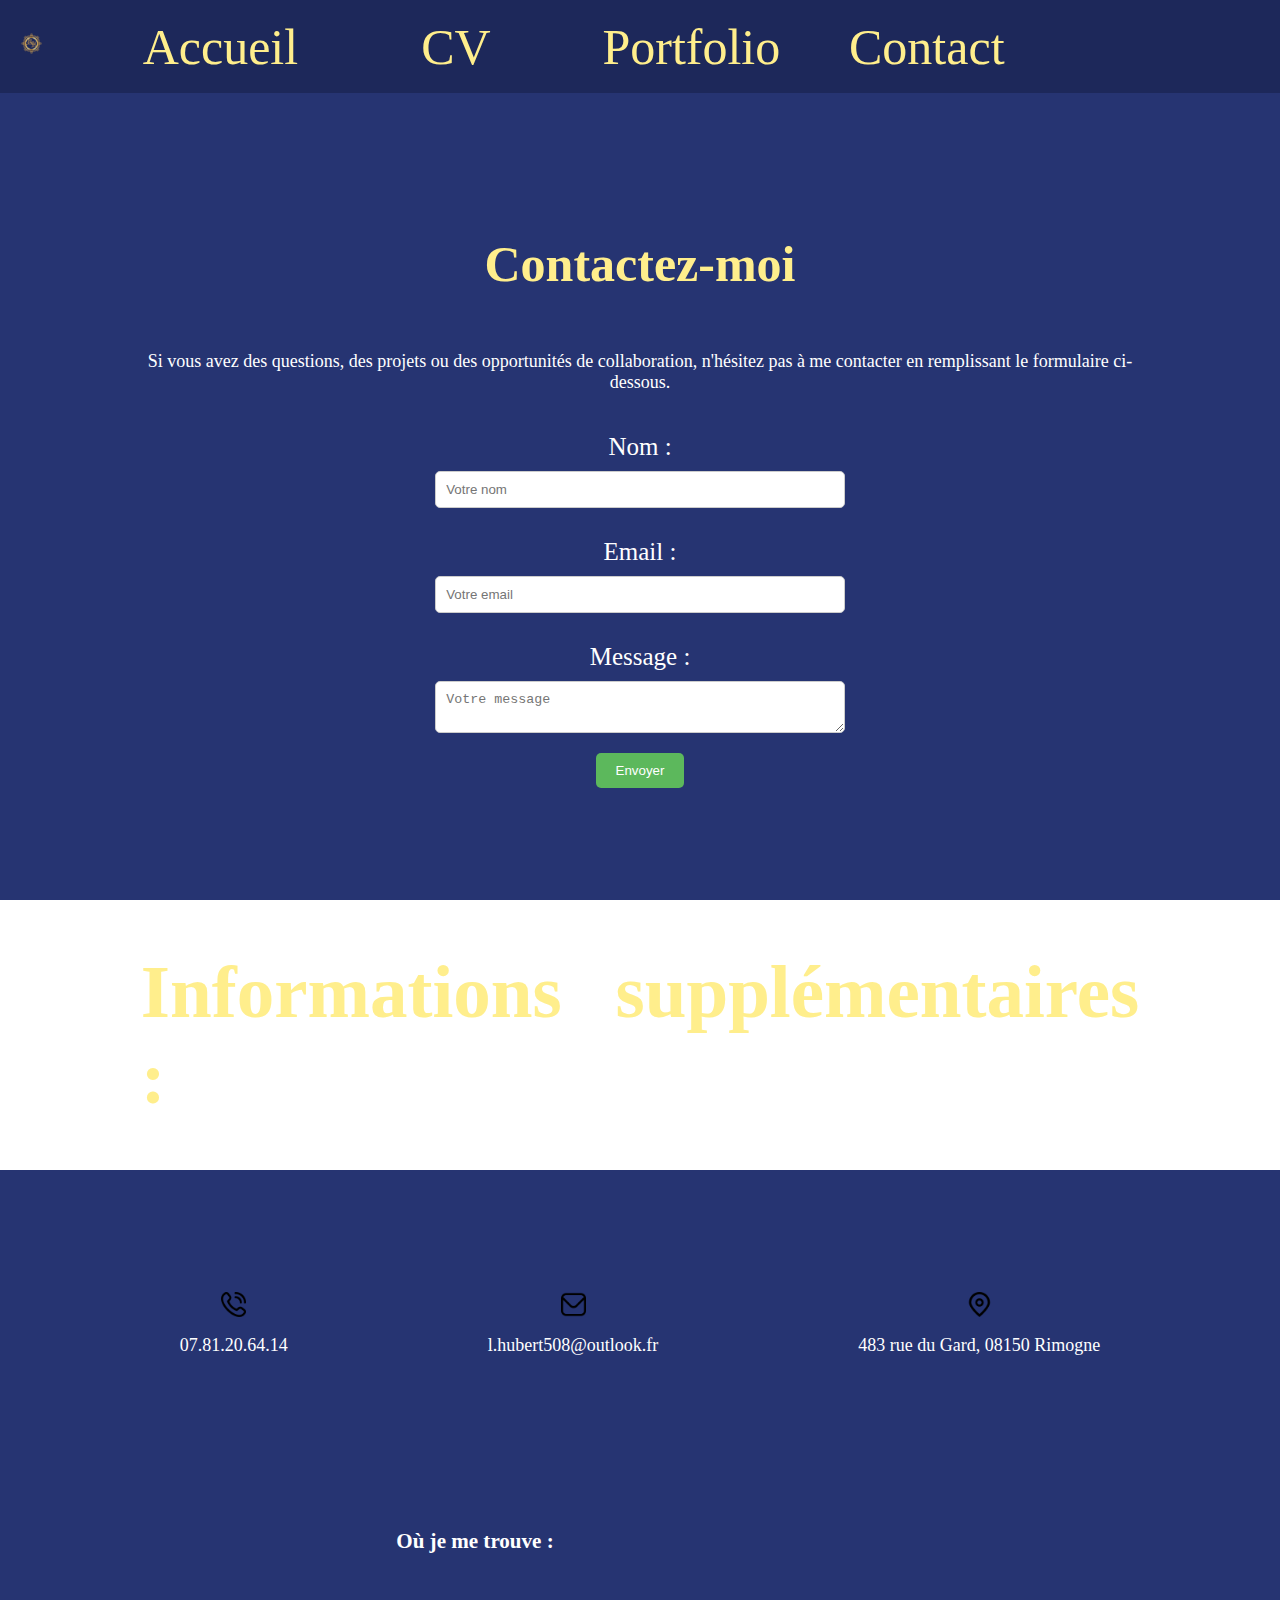
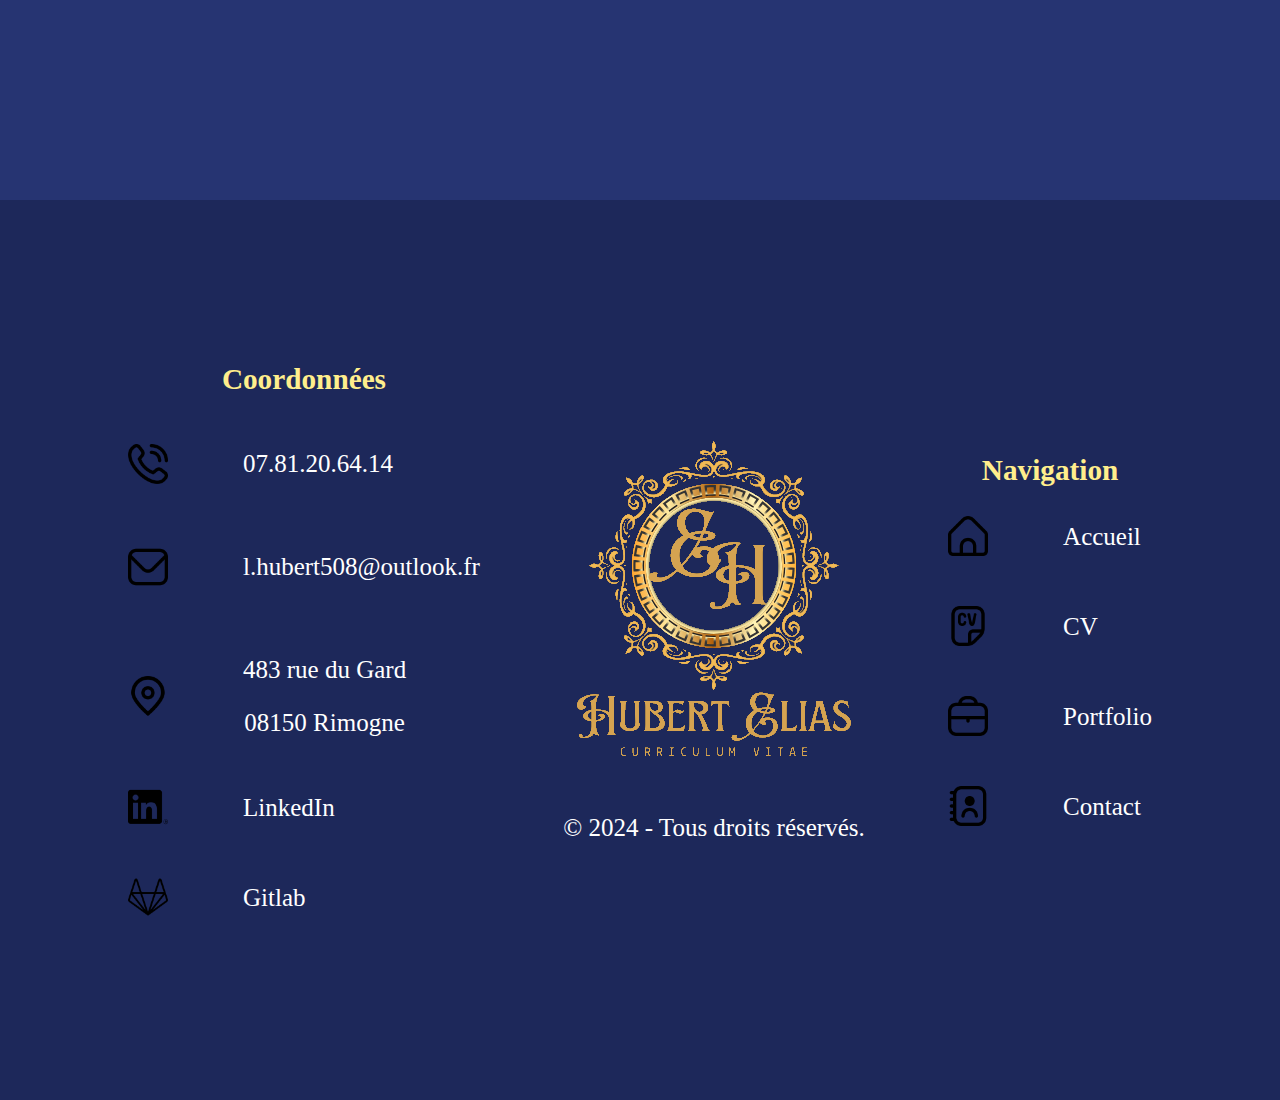
<file: src/pages/contact.html>
<!doctype html>
<html lang="fr">
<head>
  <meta charset="utf-8">
  <meta name="viewport" content="width=device-width, initial-scale=1.0">
  <title>Projet CV</title>
  <link rel="stylesheet" href="../style/style2.css">
</head>

<body>
    <header>
        <nav>
            <ul id="navbar">
                <li id="logo"><img src="../../img/favicon.png" alt="Logo"><h1 class="titre">Curriculum Vitae</h1></li>
                <!-- Un seul ul pour les éléments de menu -->
                <ul class="navitems">
                    <li><a href="../../" class="truc">Accueil</a></li>
                    <li><a href="cv" class="truc">CV</a></li>
                    <li><a href="portfolio" class="truc">Portfolio</a></li>
                    <li><a href="contact" id="contact" class="truc">Contact</a></li>
                </ul>
            </ul>
        </nav>
    </header>


    <main>
        <section id="introduction12">
            <h2>Contactez-moi</h2>
            <p>Si vous avez des questions, des projets ou des opportunités de collaboration, n'hésitez pas à me contacter en remplissant le formulaire ci-dessous.</p>
    
            <form id="formulaire-contact" action="#" method="POST">
                <label for="nom">Nom :</label>
                <input type="text" id="nom" name="nom" required placeholder="Votre nom">
    
                <label for="email">Email :</label>
                <input type="email" id="email" name="email" required placeholder="Votre email">
    
                <label for="message">Message :</label>
                <textarea id="message" name="message" required placeholder="Votre message"></textarea>
    
                <button type="submit">Envoyer</button>
            </form>
            </section>

            <section class="vide">
                <h1 class="separateur">Informations supplémentaires :</h1>
            </section>

        <section id="introduction02">
    
            <div class="infos-contact">
                <div class="info-item">
                    <img src="../../img/phone.png" class="icone-coordonnees" alt="Téléphone">
                    <p>07.81.20.64.14</p>
                </div>
                <div class="info-item">
                    <img src="../../img/mail.png" class="icone-coordonnees" alt="Email">
                    <p>l.hubert508@outlook.fr</p>
                </div>
                <div class="info-item">
                    <img src="../../img/location.png" class="icone-coordonnees" alt="Adresse">
                    <p>483 rue du Gard, 08150 Rimogne</p>
                </div>
            </div>        
    
            <div class="map">
            <h3>Où je me trouve :</h3>
            <div class="carte-container">
                <iframe src="https://www.google.com/maps/embed?pb=!1m18!1m12!1m3!1d19895.252383074146!2d4.6143038!3d49.6738003!2m3!1f0!2f0!3f0!3m2!1i1024!2i768!4f13.1!3m3!1m2!1s0x47e076cf57e1c2cf%3A0xe0d8e8499110ca8f!2s08150%20Rimogne!5e0!3m2!1sfr!2sfr!4v1670864842174!5m2!1sfr!2sfr" width="100%" height="300" style="border:0;" allowfullscreen="" loading="lazy"></iframe>
            </div>
            </div>
        </section>
    </main>
    

    <footer>
        <div>
            <h3>Coordonnées</h3>
            <div class="coor">
                <img src="../../img/phone.png" class="coordo">
                <p>07.81.20.64.14</p>
            </div>
            <div class="coor">
                <img src="../../img/mail.png" class="coordo">
                <p>l.hubert508@outlook.fr</p>
            </div>
            <div class="coor">
                <img src="../../img/location.png" class="coordo">
                <div>
                    <p>483 rue du Gard</p>
                    <p>08150 Rimogne</p>
                </div>
            </div>
            <div class="coor2">
                <img src="../../img/linkedin.png" class="coordo">
                <div>
                    <a href="">LinkedIn</a>
                </div>
            </div>
            <div class="coor2">
                <img src="../../img/gitlab.png" class="coordo">
                <div>
                    <a href="">Gitlab</a>
                </div>
            </div>
        </div>
        <div>
            <img src="../../img/logo.png">
            <p id="droits">&copy; 2024 - Tous droits réservés.</p> <!-- Affiché sur grand écran -->
        </div>
        <div>
            <h3>Navigation</h3>
            <div class="coor2">
                <img src="../../img/home.png" class="coordo">
                <div>
                    <a href="../../">Accueil</a>
                </div>
            </div>
            <div class="coor2">
                <img src="../../img/cv.png" class="coordo">
                <div>
                    <a href="cv">CV</a>
                </div>
            </div>
            <div class="coor2">
                <img src="../../img/portfolio.png" class="coordo">
                <div>
                    <a href="portfolio">Portfolio</a>
                </div>
            </div>
            <div class="coor2">
                <img src="../../img/contact.png" class="coordo">
                <div>
                    <a href="contact">Contact</a>
                </div>
            </div>
        </div>
        <p id="droit">&copy; 2024 - Tous droits réservés.</p> <!-- Affiché sur petit écran -->
    </footer>

    <script src="../script/script2.js"></script>

</body>
</html>
</file>
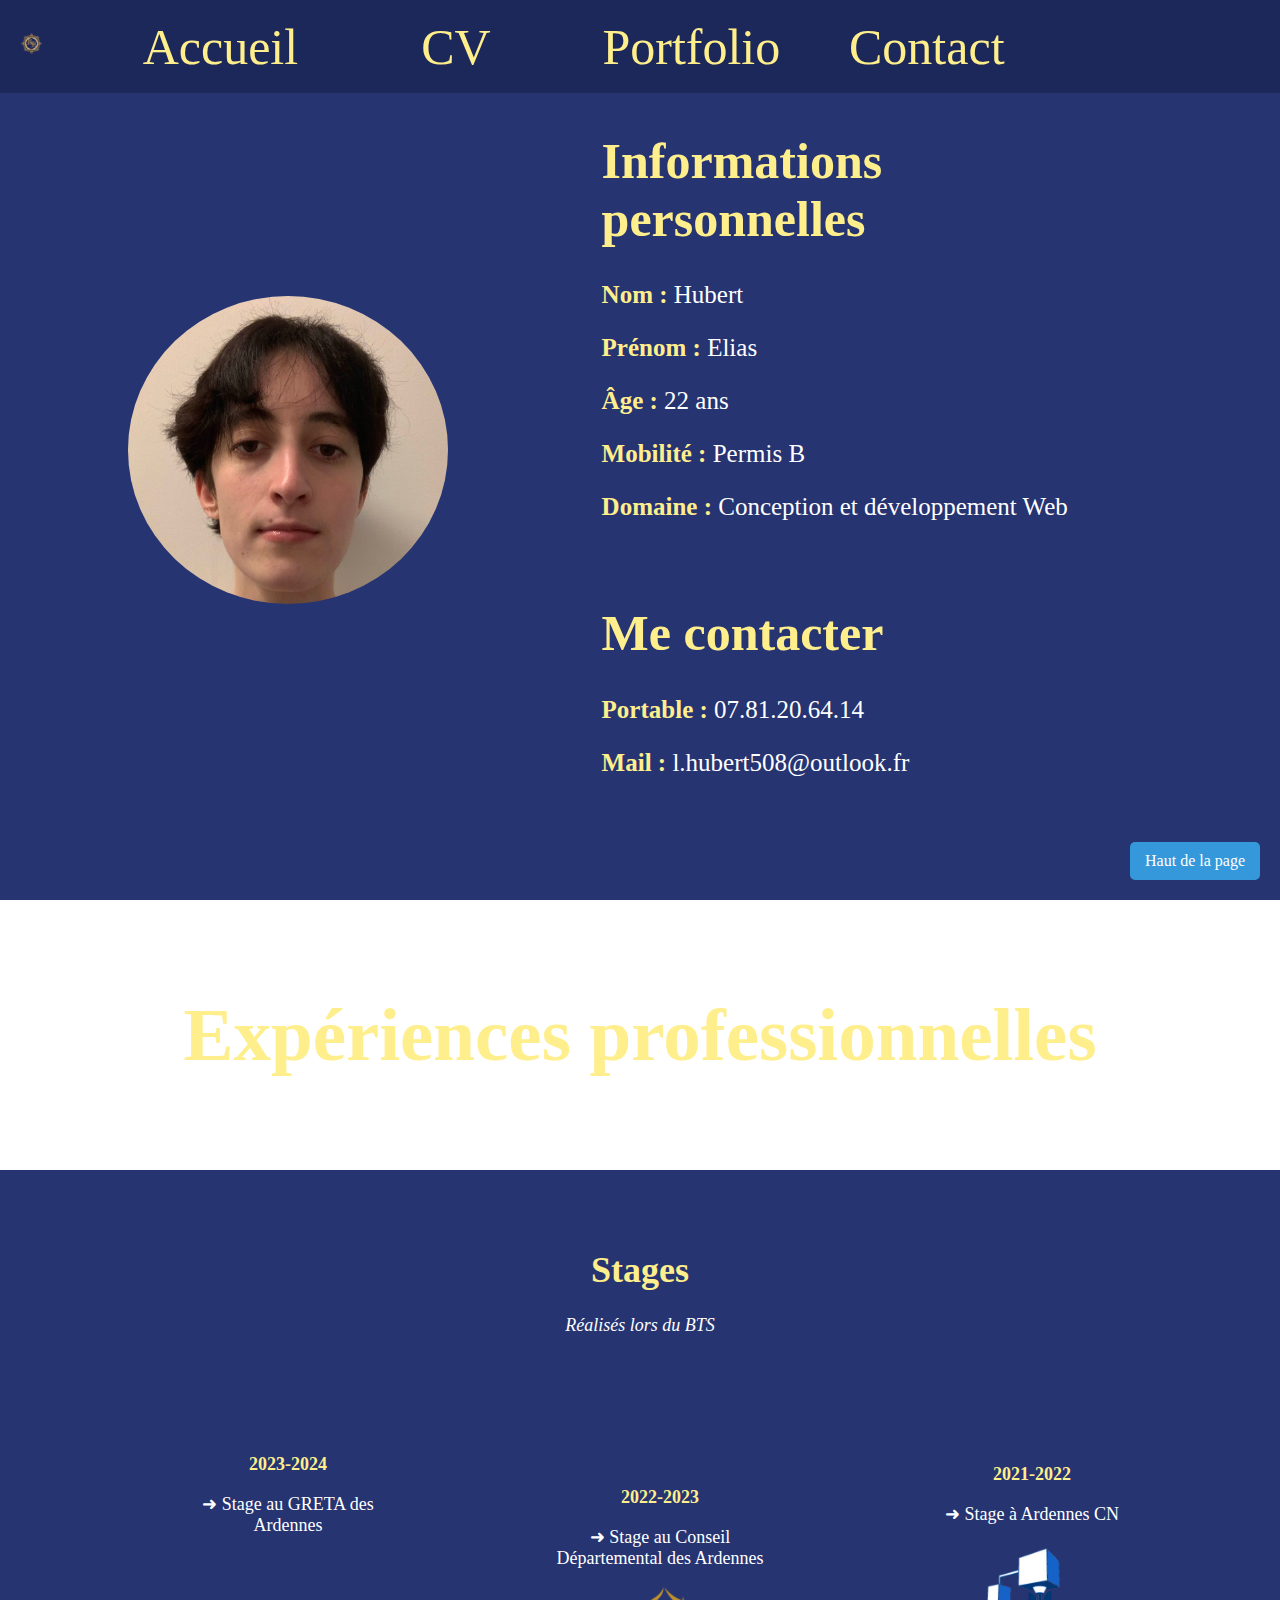
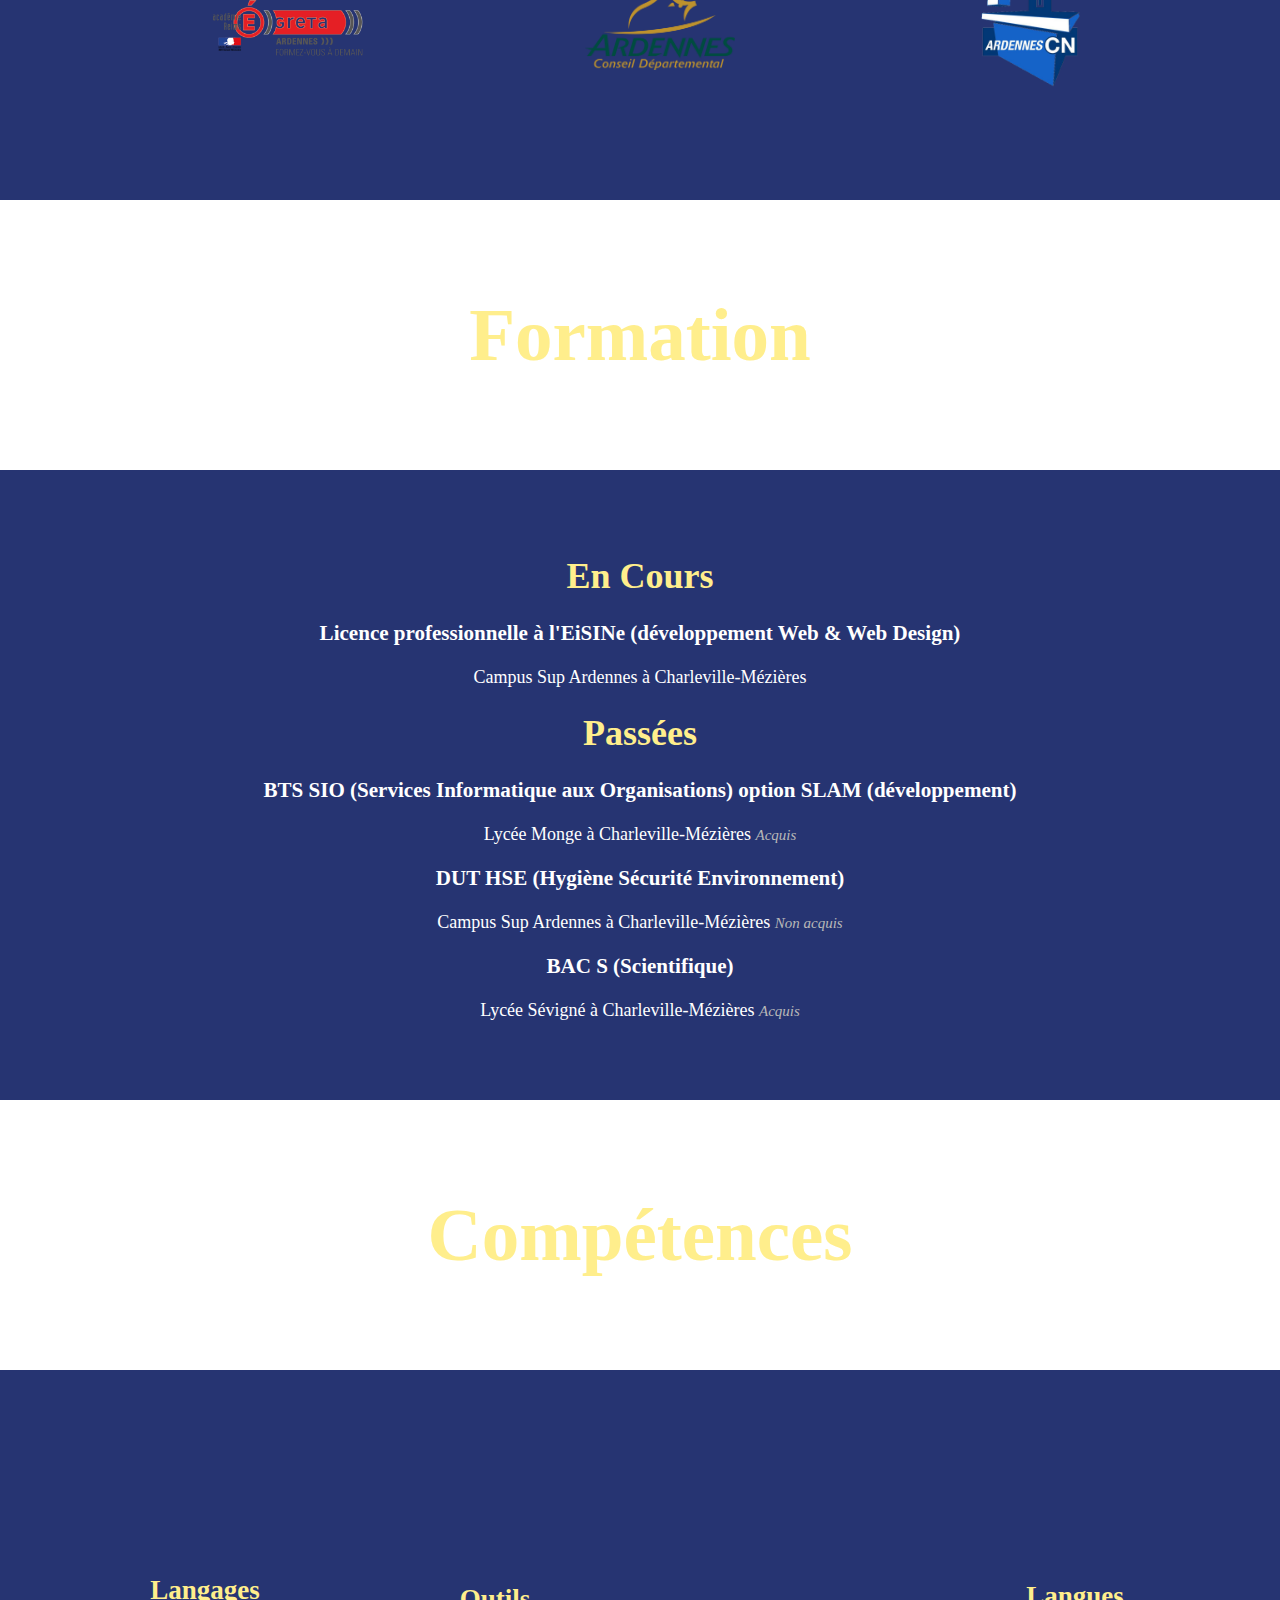
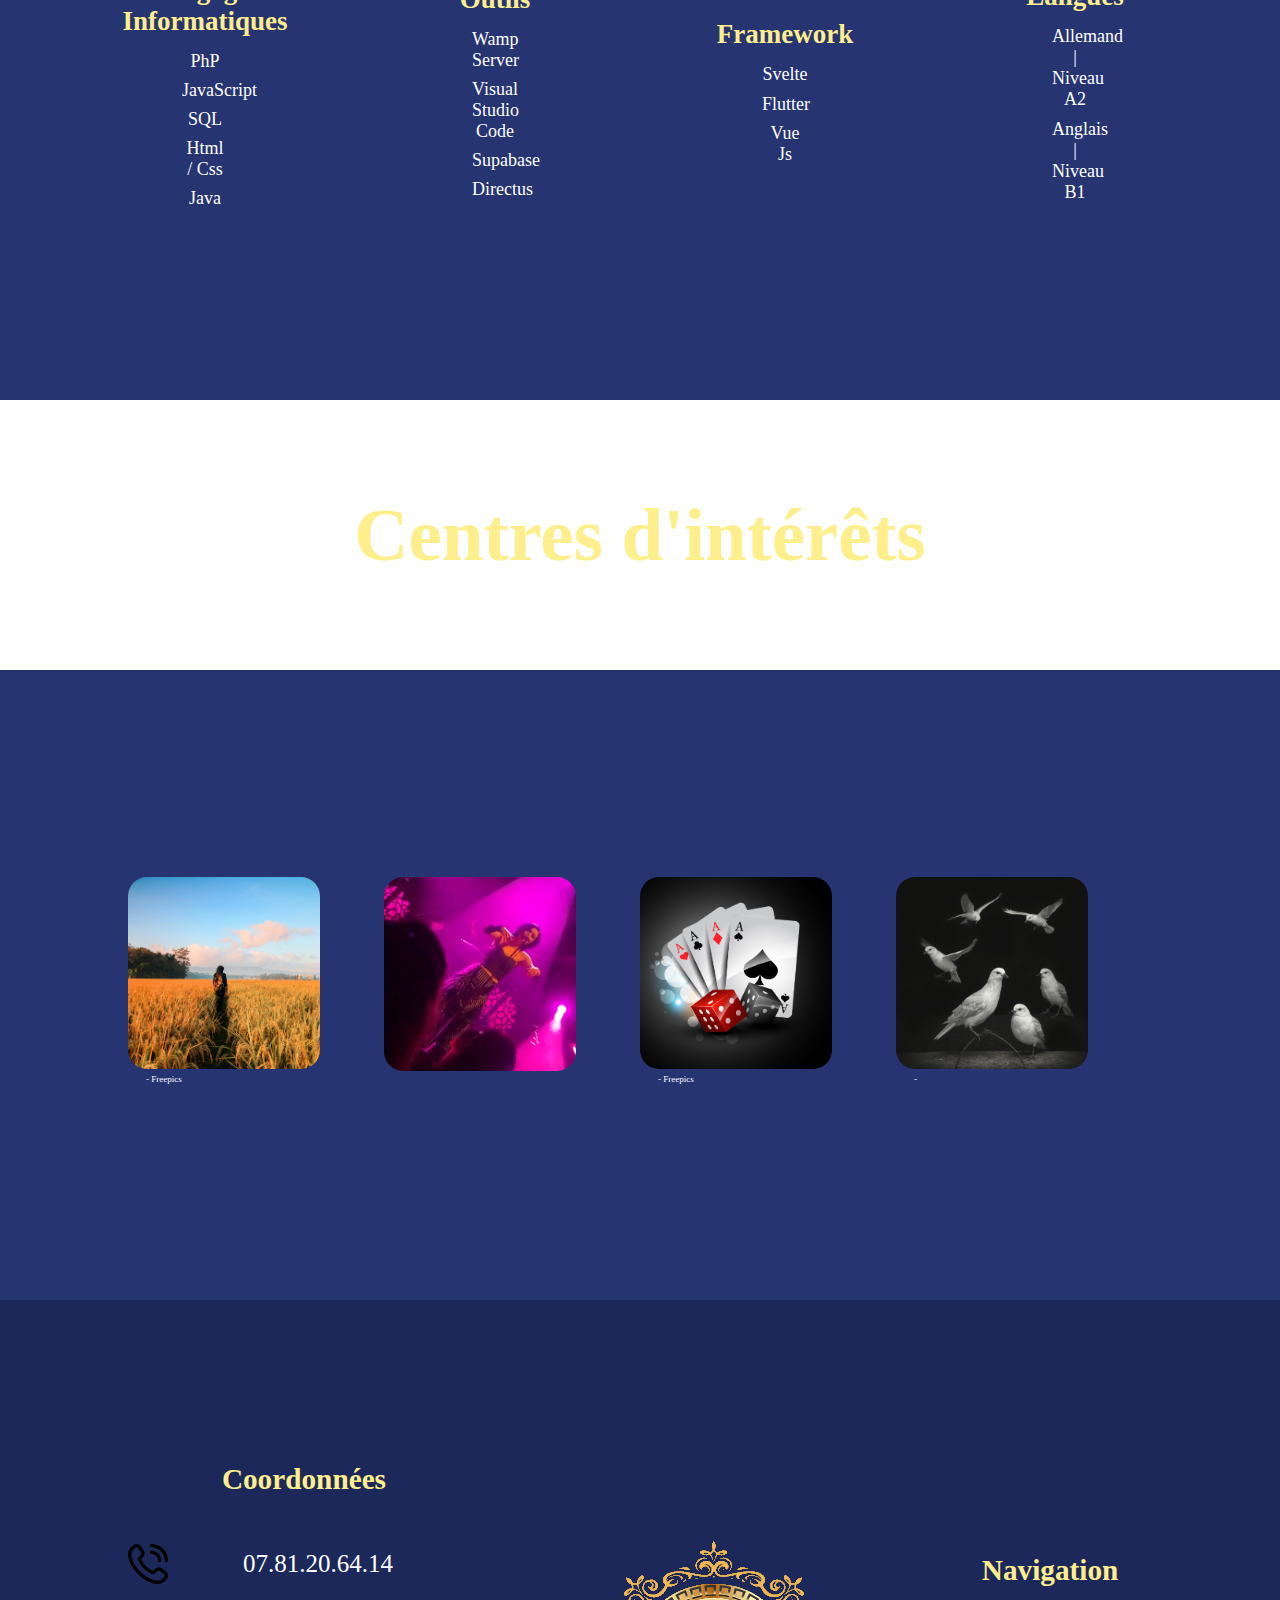
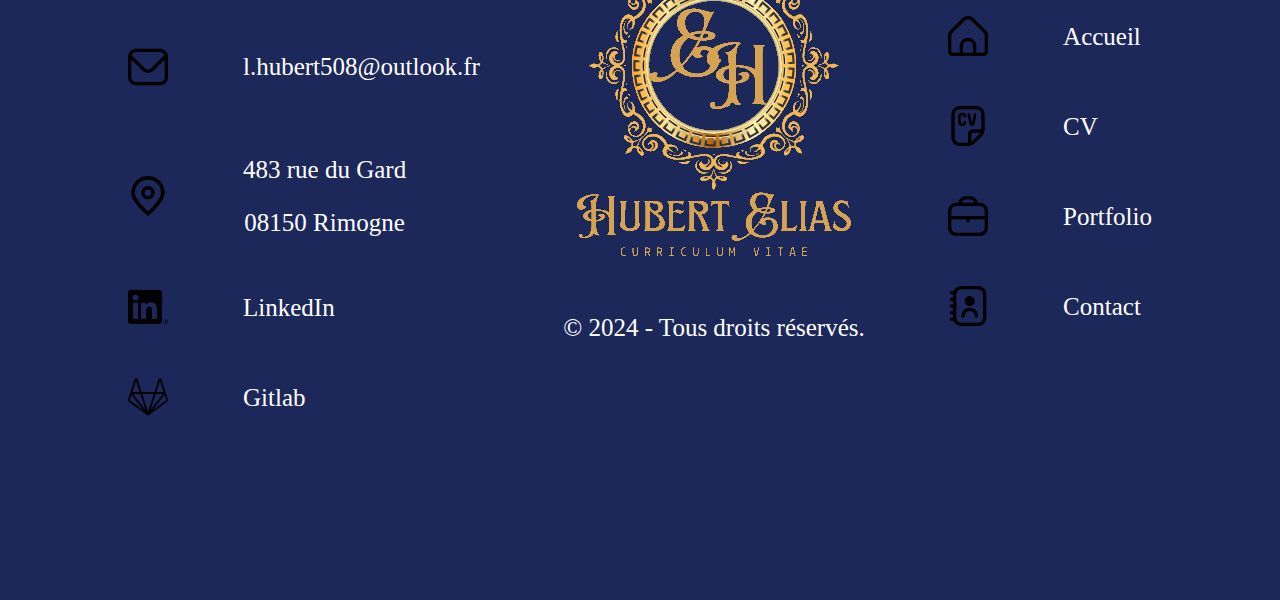
<file: src/pages/cv.html>
<!doctype html>
<html lang="fr">
<head>
  <meta charset="utf-8">
  <meta name="viewport" content="width=device-width, initial-scale=1.0">
  <title>Projet CV</title>
  <link rel="stylesheet" href="../style/style2.css">
</head>

<body>
    <header>
        <nav>
            <ul id="navbar">
                <li id="logo"><img src="../../img/favicon.png" alt="Logo"><h1 class="titre">Curriculum Vitae</h1></li>
                <!-- Un seul ul pour les éléments de menu -->
                <ul class="navitems">
                    <li><a href="../../" class="truc">Accueil</a></li>
                    <li><a href="cv" class="truc">CV</a></li>
                    <li><a href="portfolio" class="truc">Portfolio</a></li>
                    <li><a href="contact" id="contact" class="truc">Contact</a></li>
                </ul>
            </ul>
        </nav>
    </header>
 

    <main>
        <section id="introduction1">
            <img src="../../img/profile.jpg" id="moi">
            <div class="text">
                <h1>Informations personnelles</h1>
                <div>
                    <p><strong>Nom :</strong> Hubert</p>
                </div>
                <div>
                    <p><strong>Prénom :</strong> Elias</p>
                </div>
                <div>
                    <p><strong>Âge :</strong> 22 ans</p>
                </div>
                <div>
                    <p><strong>Mobilité :</strong> Permis B</p>
                </div>
                <div>
                    <p><strong>Domaine :</strong> Conception et développement Web</p>
                </div>
                <div class="text2">
                    <h1>Me contacter</h1>
                    <div>
                        <p><strong>Portable :</strong> 07.81.20.64.14</p>
                    </div>
                    <div>
                        <p><strong>Mail :</strong> l.hubert508@outlook.fr</p>
                    </div>
                </div>
            </div>
        </section>


        <section class="vide">
            <h1 class="separateur">Expériences professionnelles</h1>
        </section>
           

        <section id="introduction">
            <div class="">
                <h1>Stages</h1>
                <p><i>Réalisés lors du BTS</i></p><br><br><br>
                <ul class="liste">
                    <li class="listing">
                        <div class="stages">
                            <strong>2023-2024</strong>
                            <p> ➜ Stage au GRETA des Ardennes</p> 
                            <img class="gdacn" src="../../img/greta.png">
                        </div>
                    </li>
                    <li class="listing">
                        <div class="stages">
                            <strong>2022-2023</strong>
                            <p> ➜ Stage au Conseil Départemental des Ardennes</p> 
                            <img class="gdacn" src="../../img/DA.png">
                        </div>
                    </li>
                    <li class="listing">
                        <div class="stages">
                            <strong>2021-2022</strong>
                            <p> ➜ Stage à Ardennes CN</p> 
                            <img class="gdacn" src="../../img/cn.png">
                        </div>
                    </li>                
                </ul>
            </div>
        </section>

        <section class="vide">
            <h1 class="separateur">Formation</h1>
        </section>

        <section id="introduction">
            <div>
                <h1>En Cours</h1>
                <h3>Licence professionnelle à l'EiSINe (développement Web & Web Design)</h3>
                <p>Campus Sup Ardennes à Charleville-Mézières</p>

                <h1>Passées</h1>
                <h3>BTS SIO (Services Informatique aux Organisations) option SLAM (développement)</h3>
                <p>Lycée Monge à Charleville-Mézières <i class="speci">Acquis</i></p>

                <h3>DUT HSE (Hygiène Sécurité Environnement)</h3>
                <p>Campus Sup Ardennes à Charleville-Mézières <i class="speci">Non acquis</i></p>

                <h3>BAC S (Scientifique)</h3>
                <p>Lycée Sévigné à Charleville-Mézières <i class="speci">Acquis</i></p>
            </div>
        </section>

        <section class="vide">
            <h1 class="separateur">Compétences</h1>
        </section>

        <section id="introduction3">

            <ul class="langue">
                <h1>Langages Informatiques</h1>
                <li>PhP</li>
                <li>JavaScript</li>
                <li>SQL</li>
                <li>Html / Css</li>
                <li>Java</li>
            </ul>

            <ul class="langue">
                <h1>Outils</h1>
                <li>Wamp Server</li>
                <li>Visual Studio Code</li>
                <li>Supabase</li>
                <li>Directus</li>
            </ul>

            <ul class="langue">
                <h1>Framework</h1>
                <li>Svelte</li>
                <li>Flutter</li>
                <li>Vue Js</li>
            </ul>

            <ul class="langue">
                <h1>Langues</h1>
                <li>Allemand | Niveau A2</li>
                <li>Anglais | Niveau B1</li>
            </ul>
        </section>

        <section class="vide">
            <h1 class="separateur">Centres d'intérêts</h1>
        </section>

        <section id="introduction">
            <div id="photospassion">
                <div class="ouyou">
                    <img src="../../img/marche.jpg" class="pass">
                    <p class="credits">- Freepics</p>
                </div>
                <div class="ouyou">
                    <img src="../../img/musique.png" class="pass">
                    <p class="credits"></p>
                </div>
                <div class="ouyou">
                    <img src="../../img/poker.jpg" class="pass">
                    <p class="credits">- Freepics</p>
                </div>
                <div class="ouyou">
                    <img src="../../img/piafs.jpg" class="pass">
                    <p class="credits">- </p>
                </div>
            </div>
        </section>

        <a href="#top" class="scroll-to-top">Haut de la page</a>
    </main>

    <footer>
        <div>
            <h3>Coordonnées</h3>
            <div class="coor">
                <img src="../../img/phone.png" class="coordo">
                <p>07.81.20.64.14</p>
            </div>
            <div class="coor">
                <img src="../../img/mail.png" class="coordo">
                <p>l.hubert508@outlook.fr</p>
            </div>
            <div class="coor">
                <img src="../../img/location.png" class="coordo">
                <div>
                    <p>483 rue du Gard</p>
                    <p>08150 Rimogne</p>
                </div>
            </div>
            <div class="coor2">
                <img src="../../img/linkedin.png" class="coordo">
                <div>
                    <a href="">LinkedIn</a>
                </div>
            </div>
            <div class="coor2">
                <img src="../../img/gitlab.png" class="coordo">
                <div>
                    <a href="">Gitlab</a>
                </div>
            </div>
        </div>
        <div>
            <img src="../../img/logo.png">
            <p id="droits">&copy; 2024 - Tous droits réservés.</p> <!-- Affiché sur grand écran -->
        </div>
        <div>
            <h3>Navigation</h3>
            <div class="coor2">
                <img src="../../img/home.png" class="coordo">
                <div>
                    <a href="../../">Accueil</a>
                </div>
            </div>
            <div class="coor2">
                <img src="../../img/cv.png" class="coordo">
                <div>
                    <a href="cv">CV</a>
                </div>
            </div>
            <div class="coor2">
                <img src="../../img/portfolio.png" class="coordo">
                <div>
                    <a href="portfolio">Portfolio</a>
                </div>
            </div>
            <div class="coor2">
                <img src="../../img/contact.png" class="coordo">
                <div>
                    <a href="contact">Contact</a>
                </div>
            </div>
        </div>
        <p id="droit">&copy; 2024 - Tous droits réservés.</p> <!-- Affiché sur petit écran -->
    </footer>
    
    

    <script src="../script/script2.js"></script>

</body>
</html>
</file>
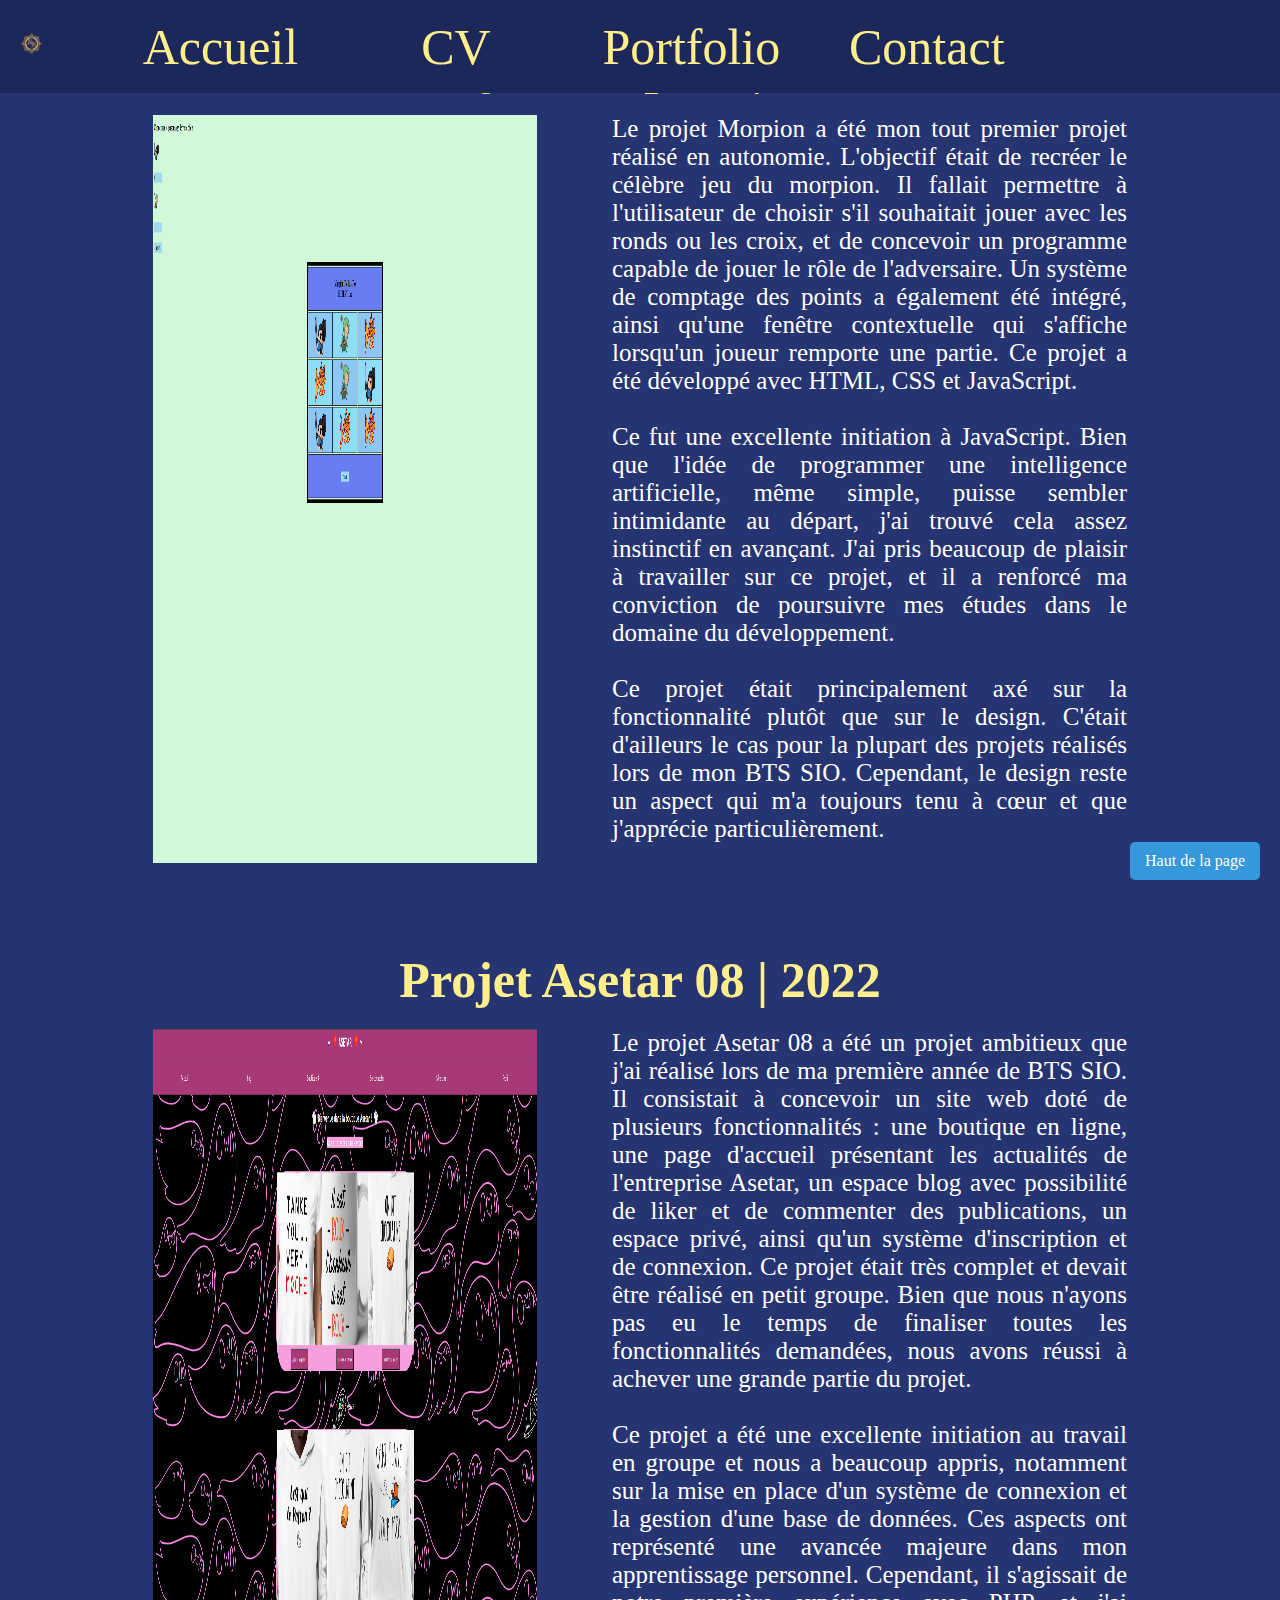
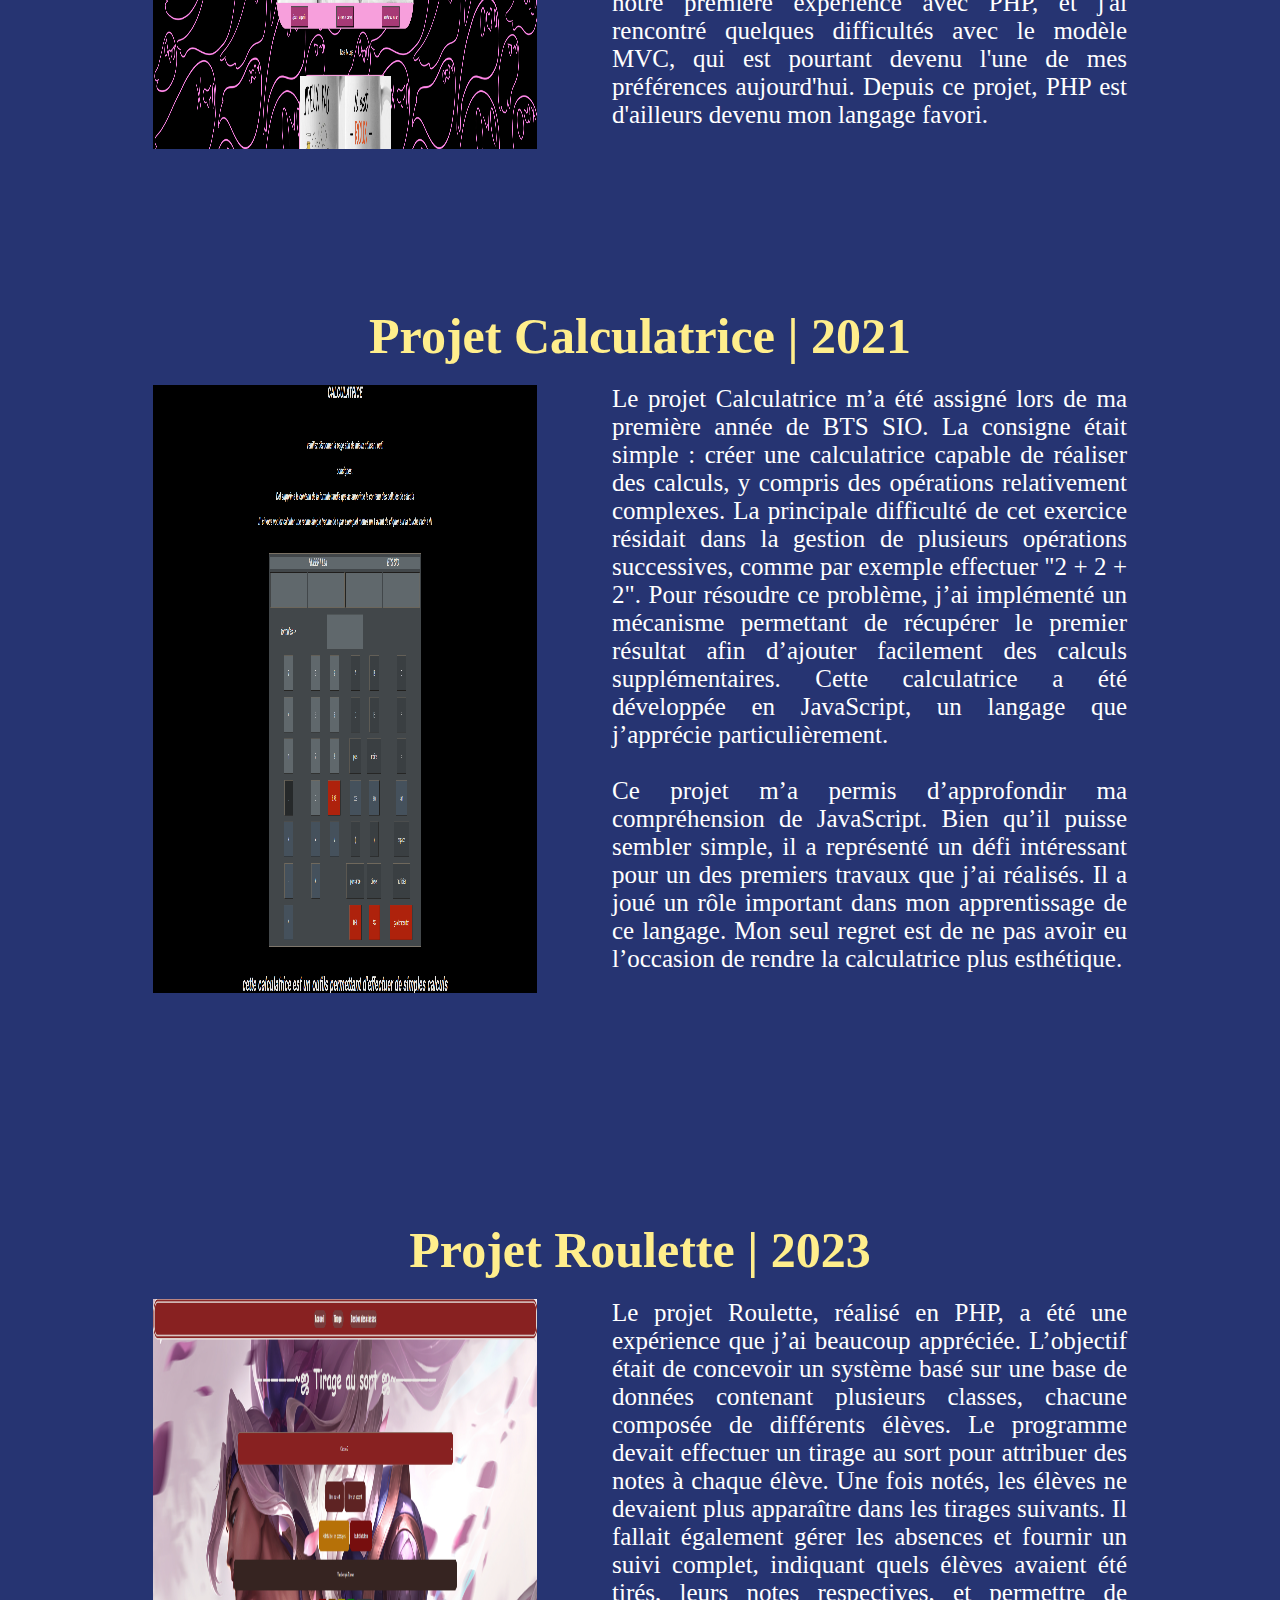
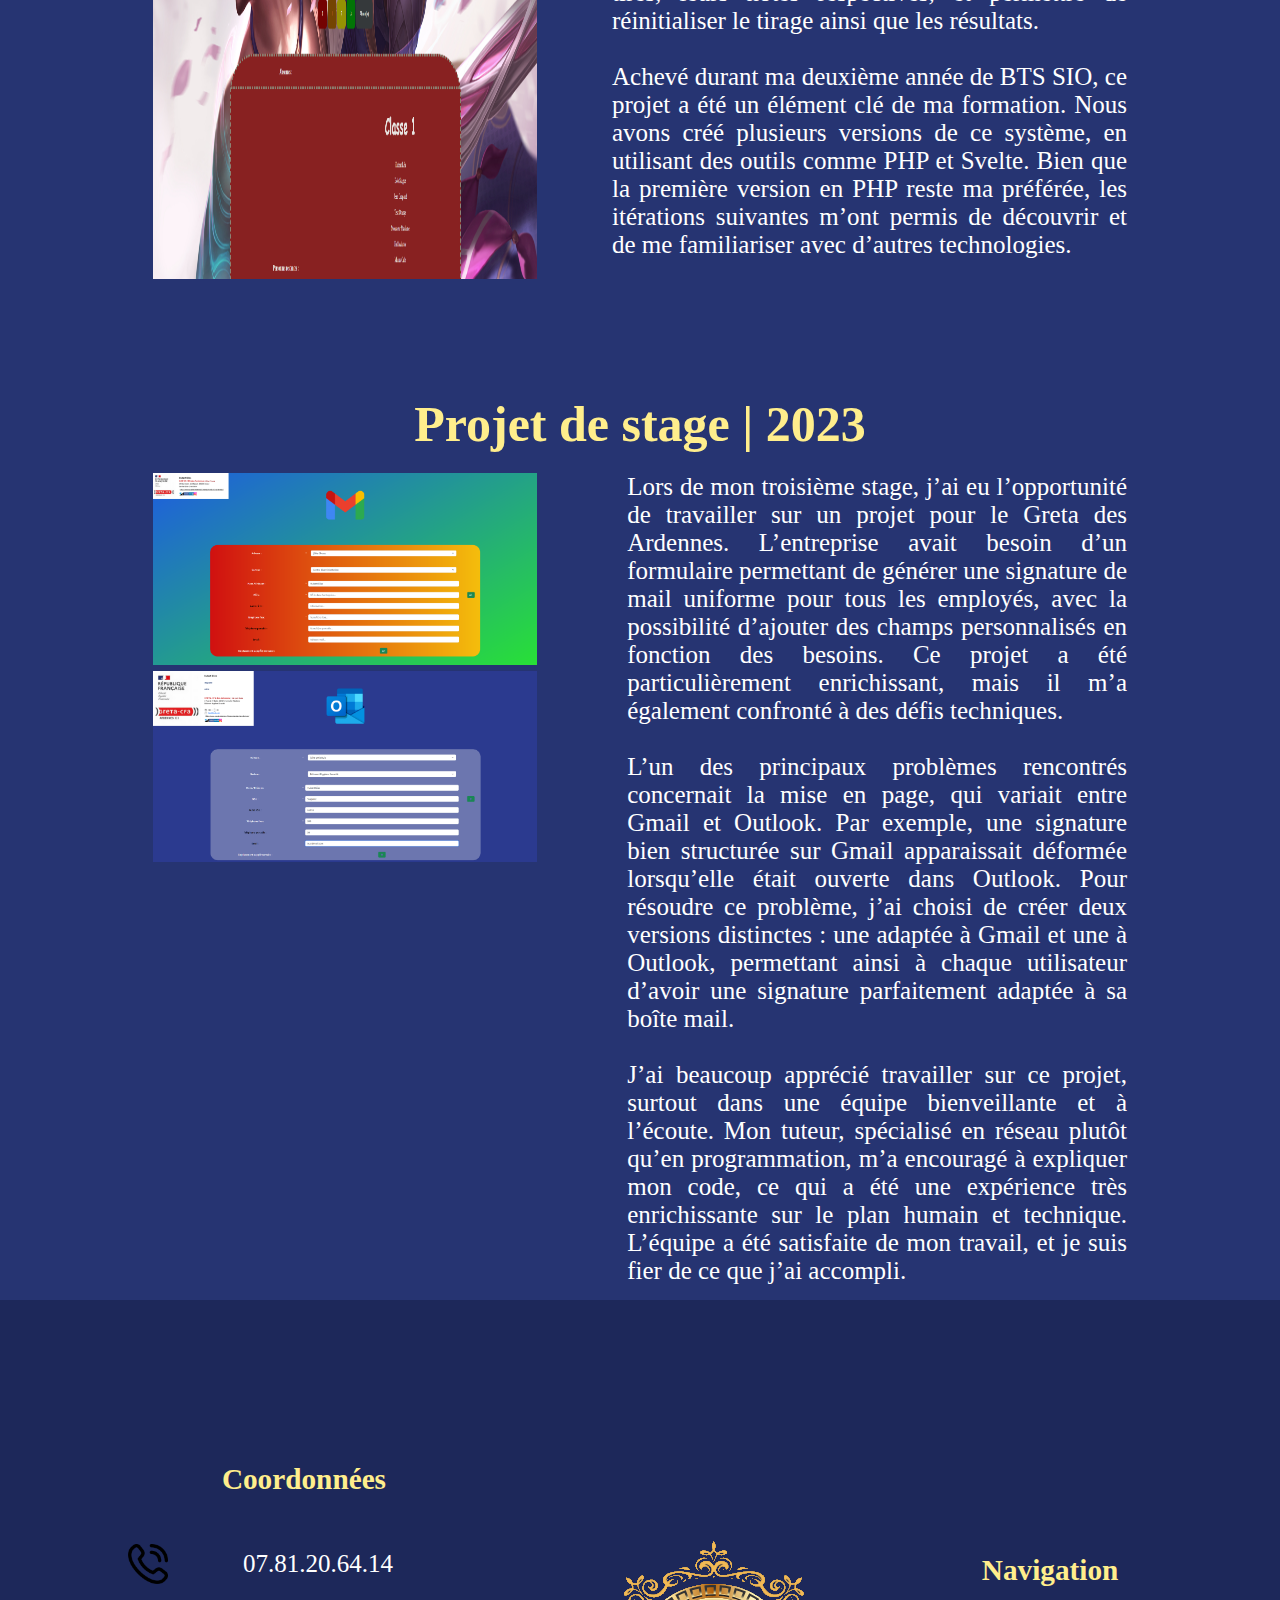
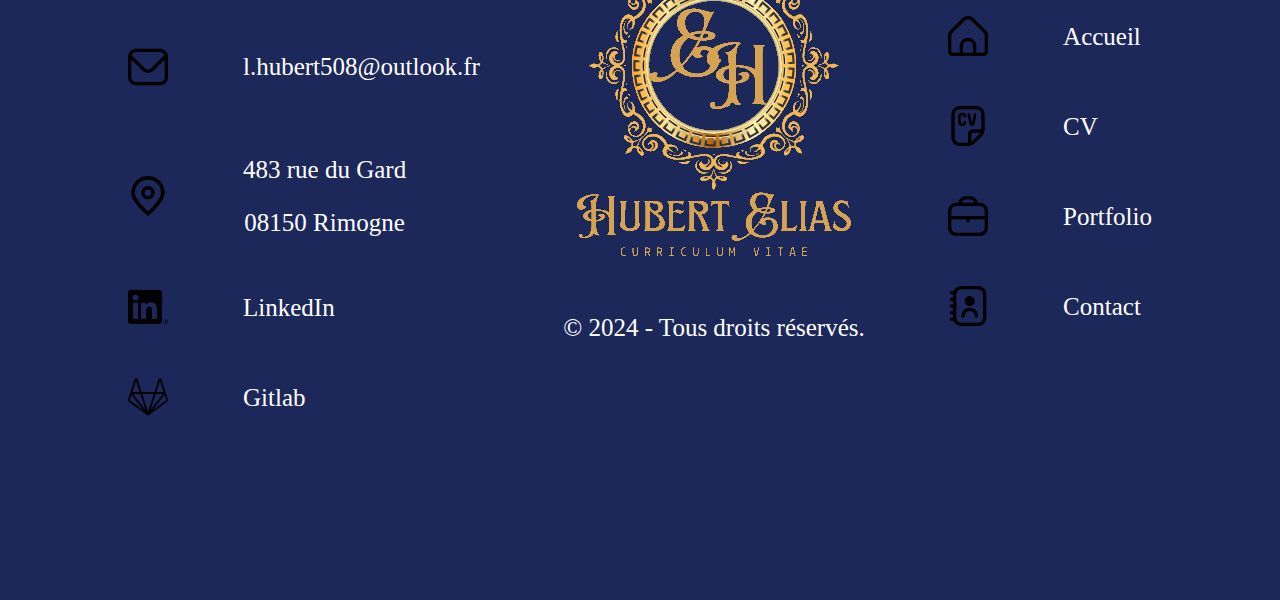
<file: src/pages/portfolio.html>
<!doctype html>
<html lang="fr">
<head>
  <meta charset="utf-8">
  <meta name="viewport" content="width=device-width, initial-scale=1.0">
  <title>Projet CV</title>
  <link rel="stylesheet" href="../style/style2.css">
</head>

<body>
    <header>
        <nav>
            <ul id="navbar">
                <li id="logo"><img src="../../img/favicon.png" alt="Logo"><h1 class="titre">Curriculum Vitae</h1></li>
                <!-- Un seul ul pour les éléments de menu -->
                <ul class="navitems">
                    <li><a href="../../" class="truc">Accueil</a></li>
                    <li><a href="cv" class="truc">CV</a></li>
                    <li><a href="portfolio" class="truc">Portfolio</a></li>
                    <li><a href="contact" id="contact" class="truc">Contact</a></li>
                </ul>
            </ul>
        </nav>
    </header> 


    <main>
        <section id="introduction1">

            <div class="pro">
            <h1>Projet Morpion | 2021</h1>

            <div class="propro">
                <img src="../../img/morpion.png" class="projets">
                <p>
                    Le projet Morpion a été mon tout premier projet réalisé en autonomie. L'objectif était de recréer le célèbre jeu du morpion. Il fallait permettre à l'utilisateur de choisir s'il souhaitait jouer avec les ronds ou les croix, et de concevoir un programme capable de jouer le rôle de l'adversaire. Un système de comptage des points a également été intégré, ainsi qu'une fenêtre contextuelle qui s'affiche lorsqu'un joueur remporte une partie. Ce projet a été développé avec HTML, CSS et JavaScript.
                    <br><br>
                    Ce fut une excellente initiation à JavaScript. Bien que l'idée de programmer une intelligence artificielle, même simple, puisse sembler intimidante au départ, j'ai trouvé cela assez instinctif en avançant. J'ai pris beaucoup de plaisir à travailler sur ce projet, et il a renforcé ma conviction de poursuivre mes études dans le domaine du développement.
                    <br><br>
                    Ce projet était principalement axé sur la fonctionnalité plutôt que sur le design. C'était d'ailleurs le cas pour la plupart des projets réalisés lors de mon BTS SIO. Cependant, le design reste un aspect qui m'a toujours tenu à cœur et que j'apprécie particulièrement.
                </p>
            </div>
            
            </div>

        </section>           

        <section id="introduction1">

            <div class="pro">
                <h1>Projet Asetar 08 | 2022</h1>
            
                <div class="propro">
                    <img src="../../img/asetar.png" class="projets">
                    <p>
                        Le projet Asetar 08 a été un projet ambitieux que j'ai réalisé lors de ma première année de BTS SIO. Il consistait à concevoir un site web doté de plusieurs fonctionnalités : une boutique en ligne, une page d'accueil présentant les actualités de l'entreprise Asetar, un espace blog avec possibilité de liker et de commenter des publications, un espace privé, ainsi qu'un système d'inscription et de connexion. Ce projet était très complet et devait être réalisé en petit groupe. Bien que nous n'ayons pas eu le temps de finaliser toutes les fonctionnalités demandées, nous avons réussi à achever une grande partie du projet.
                        <br><br>
                        Ce projet a été une excellente initiation au travail en groupe et nous a beaucoup appris, notamment sur la mise en place d'un système de connexion et la gestion d'une base de données. Ces aspects ont représenté une avancée majeure dans mon apprentissage personnel. Cependant, il s'agissait de notre première expérience avec PHP, et j'ai rencontré quelques difficultés avec le modèle MVC, qui est pourtant devenu l'une de mes préférences aujourd'hui. Depuis ce projet, PHP est d'ailleurs devenu mon langage favori.
                    </p>
                </div>
            </div>
            

        </section>    

        <section id="introduction1">

            <div class="pro">
                <h1>Projet Calculatrice | 2021</h1>
            
                <div class="propro">
                    <img src="../../img/calculatrice.png" class="projets">
                    <p>
                        Le projet Calculatrice m’a été assigné lors de ma première année de BTS SIO. La consigne était simple : créer une calculatrice capable de réaliser des calculs, y compris des opérations relativement complexes. La principale difficulté de cet exercice résidait dans la gestion de plusieurs opérations successives, comme par exemple effectuer "2 + 2 + 2". Pour résoudre ce problème, j’ai implémenté un mécanisme permettant de récupérer le premier résultat afin d’ajouter facilement des calculs supplémentaires. Cette calculatrice a été développée en JavaScript, un langage que j’apprécie particulièrement.
                        <br><br>
                        Ce projet m’a permis d’approfondir ma compréhension de JavaScript. Bien qu’il puisse sembler simple, il a représenté un défi intéressant pour un des premiers travaux que j’ai réalisés. Il a joué un rôle important dans mon apprentissage de ce langage. Mon seul regret est de ne pas avoir eu l’occasion de rendre la calculatrice plus esthétique.
                    </p>
                </div>
            </div>
            

        </section>    

        <section id="introduction1">

            <div class="pro">
                <h1>Projet Roulette | 2023</h1>
            
                <div class="propro">
                    <img src="../../img/roulette.png" class="projets">
                    <p>
                        Le projet Roulette, réalisé en PHP, a été une expérience que j’ai beaucoup appréciée. L’objectif était de concevoir un système basé sur une base de données contenant plusieurs classes, chacune composée de différents élèves. Le programme devait effectuer un tirage au sort pour attribuer des notes à chaque élève. Une fois notés, les élèves ne devaient plus apparaître dans les tirages suivants. Il fallait également gérer les absences et fournir un suivi complet, indiquant quels élèves avaient été tirés, leurs notes respectives, et permettre de réinitialiser le tirage ainsi que les résultats.
                        <br><br>
                        Achevé durant ma deuxième année de BTS SIO, ce projet a été un élément clé de ma formation. Nous avons créé plusieurs versions de ce système, en utilisant des outils comme PHP et Svelte. Bien que la première version en PHP reste ma préférée, les itérations suivantes m’ont permis de découvrir et de me familiariser avec d’autres technologies.
                    </p>
                </div>
            </div>
            

        </section>    

        <section id="introduction1">

            <div class="pro">
                <h1>Projet de stage | 2023</h1>
            
                <div class="propro">
                    <div>
                        <img src="../../img/gmail.png" class="projets">
                        <img src="../../img/outlook.png" class="projets">
                    </div>
                    <p>
                        Lors de mon troisième stage, j’ai eu l’opportunité de travailler sur un projet pour le Greta des Ardennes. L’entreprise avait besoin d’un formulaire permettant de générer une signature de mail uniforme pour tous les employés, avec la possibilité d’ajouter des champs personnalisés en fonction des besoins. Ce projet a été particulièrement enrichissant, mais il m’a également confronté à des défis techniques. 
                        <br><br>
                        L’un des principaux problèmes rencontrés concernait la mise en page, qui variait entre Gmail et Outlook. Par exemple, une signature bien structurée sur Gmail apparaissait déformée lorsqu’elle était ouverte dans Outlook. Pour résoudre ce problème, j’ai choisi de créer deux versions distinctes : une adaptée à Gmail et une à Outlook, permettant ainsi à chaque utilisateur d’avoir une signature parfaitement adaptée à sa boîte mail.
                        <br><br>
                        J’ai beaucoup apprécié travailler sur ce projet, surtout dans une équipe bienveillante et à l’écoute. Mon tuteur, spécialisé en réseau plutôt qu’en programmation, m’a encouragé à expliquer mon code, ce qui a été une expérience très enrichissante sur le plan humain et technique. L’équipe a été satisfaite de mon travail, et je suis fier de ce que j’ai accompli.
                    </p>
                </div>
            </div>
            

        </section>    
        <a href="#top" class="scroll-to-top">Haut de la page</a>
    </main>

    <footer>
        <div>
            <h3>Coordonnées</h3>
            <div class="coor">
                <img src="../../img/phone.png" class="coordo">
                <p>07.81.20.64.14</p>
            </div>
            <div class="coor">
                <img src="../../img/mail.png" class="coordo">
                <p>l.hubert508@outlook.fr</p>
            </div>
            <div class="coor">
                <img src="../../img/location.png" class="coordo">
                <div>
                    <p>483 rue du Gard</p>
                    <p>08150 Rimogne</p>
                </div>
            </div>
            <div class="coor2">
                <img src="../../img/linkedin.png" class="coordo">
                <div>
                    <a href="">LinkedIn</a>
                </div>
            </div>
            <div class="coor2">
                <img src="../../img/gitlab.png" class="coordo">
                <div>
                    <a href="">Gitlab</a>
                </div>
            </div>
        </div>
        <div>
            <img src="../../img/logo.png">
            <p id="droits">&copy; 2024 - Tous droits réservés.</p> <!-- Affiché sur grand écran -->
        </div>
        <div>
            <h3>Navigation</h3>
            <div class="coor2">
                <img src="../../img/home.png" class="coordo">
                <div>
                    <a href="../../">Accueil</a>
                </div>
            </div>
            <div class="coor2">
                <img src="../../img/cv.png" class="coordo">
                <div>
                    <a href="cv">CV</a>
                </div>
            </div>
            <div class="coor2">
                <img src="../../img/portfolio.png" class="coordo">
                <div>
                    <a href="portfolio">Portfolio</a>
                </div>
            </div>
            <div class="coor2">
                <img src="../../img/contact.png" class="coordo">
                <div>
                    <a href="contact">Contact</a>
                </div>
            </div>
        </div>
        <p id="droit">&copy; 2024 - Tous droits réservés.</p> <!-- Affiché sur petit écran -->
    </footer>

    <script src="../script/script2.js"></script>

</body>
</html>
</file>
<file: src/style/style2.css>
html, body {
    overflow: hidden; /* Désactive le défilement par défaut */
}



#navbar {
    display: flex;
    align-items: center;
    width: 100vw;
    height: auto;
    padding: 0;
    margin: 0;
    background-color: rgb(29, 40, 90);
    position: absolute;
}
body {
    padding: 0;
    margin: 0;
    font-size: 25px;
    background-image: url("../../img/wallpaper2.jpg");
    background-repeat: no-repeat;
    background-size: cover;
    background-attachment: fixed;
}

.liste {
    display: flex;
    flex-direction: row;
    justify-content: space-evenly;
}
.listep {
    width: 200px;
    height: auto;
    
}

.speci {
    color: rgb(184, 184, 184);
    font-size: smaller;
}

.scroll-to-top {
    position: fixed;
    bottom: 20px; /* Positionne le bouton en bas */
    right: 20px; /* Positionne le bouton à droite */
    background-color: #3498db; /* Couleur de fond */
    color: white; /* Couleur du texte */
    border: none; /* Pas de bordure */
    border-radius: 5px; /* Coins arrondis */
    padding: 10px 15px; /* Espacement intérieur */
    font-size: 16px; /* Taille de la police */
    cursor: pointer; /* Curseur en main */
    text-decoration: none; /* Pas de soulignement */
}

ul {
    list-style: none;
    display: flex;
    align-items: center;
    width: 100vw;
    height: auto;
}

li {
    width: 20%;
    height: auto;
    vertical-align: center;
    text-align: center;
    vertical-align: middle;
    padding: 1.5%;
}


#navbar li a {
    text-decoration: none;
    font-size: 2em;
    color: rgb(255, 238, 140);
}

#logo {
    width: 5%;
    height: auto;
    margin-right: 0%;
}


#logo img {
    width: 100%; 
    height: auto;
}
.navitemstel, .titre {
    display: none;
}

#introduction1 {
    display: flex; /* Active Flexbox */
    flex-direction: row; /* Aligne les éléments en colonne */
    justify-content: center; /* Centre verticalement */
    align-items: center; /* Centre horizontalement */
    width: auto;
    height: 100vh;
    background-color: rgb(38, 52, 114);
    text-align: center;
    padding-right: 10%;
    padding-left: 10%;
    color: white;
}

#introduction3 {
    display: flex; /* Active Flexbox */
    flex-direction: row; /* Place les éléments en ligne */
    justify-content: center; /* Centre horizontalement */
    align-items: center; /* Centre verticalement */
    flex-wrap: wrap; /* Permet le retour à la ligne si nécessaire */
    width: 100%; /* Prend toute la largeur disponible */
    height: 70vh; /* Hauteur de la section */
    background-color: rgb(38, 52, 114);
    color: white;
    font-size: 18px;
    padding: 20px; /* Ajoute un espacement intérieur */
    box-sizing: border-box; /* Inclut padding et bordures dans les dimensions */
    overflow: hidden; /* Empêche tout débordement visuel */
}

.langue {
    list-style-type: none; /* Supprime les puces des listes */
    padding: 0; /* Supprime les marges intérieures */
    margin: 10px; /* Ajoute un espacement autour des colonnes */
    text-align: center; /* Centre le texte dans chaque colonne */
    flex: 1 1 calc(25% - 40px); /* Chaque colonne prend 25% moins les marges */
    max-width: calc(25% - 40px); /* Empêche les colonnes de dépasser 25% */
    box-sizing: border-box; /* Assure que padding et marges sont inclus */
}

.langue h1 {
    font-size: 1.5em; /* Ajuste la taille du titre */
    margin-bottom: 10px; /* Ajoute un espacement sous le titre */
}

@media screen and (max-width: 768px) {
    #introduction3 {
        flex-direction: row; /* Reste en ligne mais gère les retours à la ligne */
        height: auto; /* Permet une hauteur dynamique */
    }

    .langue {
        flex: 1 1 calc(50% - 40px); /* Chaque colonne prend environ 50% */
        max-width: calc(50% - 40px); /* Évite les débordements */
        margin-bottom: 20px; /* Ajoute un espacement vertical */
    }
}

@media screen and (max-width: 480px) {
    .langue {
        flex: 1 1 100%; /* Chaque colonne prend toute la largeur */
        max-width: 100%; /* Empêche tout débordement */
        margin-bottom: 20px; /* Ajoute un espacement vertical entre les colonnes */
    }
}

.gdacn {
    width: 150px;  /* Réduit la largeur à 150px */
    height: auto;  /* La hauteur s'ajuste automatiquement pour garder les proportions */
}

#introduction {
    display: flex; /* Active Flexbox */
    flex-direction: row; /* Aligne les éléments en ligne */
    justify-content: center; /* Centre horizontalement */
    align-items: center; /* Centre verticalement */
    width: 100%; /* Prend toute la largeur de l'écran */
    max-width: 100vw; /* Ne dépasse pas la largeur visible */
    height: auto; /* Ajuste automatiquement la hauteur */
    min-height: 70vh; /* Hauteur minimale pour maintenir la lisibilité */
    background-color: rgb(38, 52, 114);
    color: white;
    text-align: center;
    font-size: 18px;
    padding: 0 10%; /* Garde les marges intérieures uniformes */
    box-sizing: border-box; /* Inclut les bordures et les marges dans les dimensions */
    overflow: hidden; /* Empêche les débordements */
    flex-wrap: wrap; /* Permet aux enfants de revenir à la ligne si nécessaire */
}

@media screen and (max-width: 768px) {
    #introduction1,
    #introduction,
    #introduction3 {
        padding: 0 5%; /* Réduit les marges intérieures sur les écrans plus petits */
        flex-direction: column; /* Passe en colonne pour plus de flexibilité */
    }
}

.langue {
    display: flex;
    flex-direction: column;
    width: 45em;
}

#passions {
    display: flex; /* Active Flexbox */
    flex-direction: column; /* Aligne les éléments en colonne */
    justify-content:space-evenly; /* Centre verticalement */
    align-items: center; /* Centre horizontalement */
    width: auto;
    height: 100vh;
    background-color: rgb(38, 52, 114);
    text-align: center;
    padding-right: 10%;
    padding-left: 10%;
}

.projets {
    width: 30vw;
    height: auto;
    margin-right: 3em;
}

.propro {
    display: flex;
    flex-direction: row;
    text-align: justify;
}

*,
*::before,
*::after {
    box-sizing: border-box;
}

/* Ajuster le texte dans les éléments de la version mobile */
.pro {
    display: flex;
    flex-direction: column;
    width: 100%;
    padding: 0 1em; /* Un peu de padding pour éviter que le texte ne touche les bords */
}

.pro h1,
.pro p {
    width: 100%;  /* S'assurer que le texte occupe toute la largeur disponible */
    max-width: 100%; /* Empêcher le texte de déborder */
    margin: 0; /* Supprimer les marges par défaut */
    word-wrap: break-word; /* S'assurer que le texte passe bien à la ligne */
    margin-bottom: 20px;
}

#photospassion {
    display: flex; /* Active Flexbox */
    flex-direction: row; /* Aligne les éléments en colonne */
}

.pass {
    width: 15vw;
    height: auto;
    position: relative;
    margin-right: 5vw;
    border-radius: 10%;
}

.credits {
    margin-top: -0.1em;
    font-size: 0.5em;
    text-align: left;
    margin-left: 2em;
}

#moi {
    width: 25vw;
    height: auto;
    position: relative;
    margin-right: 15%;
    border-radius: 50%;
}
strong {
    color: rgb(255, 238, 140);
}

.text {
    text-align: left;
    vertical-align: top;
}
.text2 {
    text-align: left;
    vertical-align: top;
    margin-top: 15%;
}

.separateur {
    font-size: 300%;
}

.vide {
    width: auto;
    height: 30vh;
    background-color: rgba(38, 52, 114, 0);
    color: white;
    display: flex; /* Active Flexbox */
    flex-direction: column; /* Aligne les éléments en colonne */
    justify-content: center; /* Centre verticalement */
    align-items: center; /* Centre horizontalement */
    text-align: justify;
    padding-right: 11%;
    padding-left: 11%;
}
.auteur {
    align-self: flex-end;
}

footer {
    background-color: rgb(29, 40, 90);
    margin: 0;
    height: 100vh;
    width: auto;
    display: flex;
    flex-direction: row;
    justify-content: space-between;
    align-items: center;
    padding-left: 10%;
    padding-right: 10%;
    text-align: center;
    color: white;
}
footer h3 {
    color: rgb(255, 238, 140);
}
.testtt {
    margin-bottom: 1.5em;
}

h1 {
    color: rgb(255, 238, 140);
}

h2 {
    font-size: 60px;
}

/* caroussel là */

.carousel {
    margin: auto;
    overflow: hidden;
    text-align: center;
    position: relative;
}

.carousel .slide {
    display: none;
    transition: opacity 1s ease-in-out;
}

.coor {
    display: flex;
    flex-direction: row;
    align-items: center;
    margin-bottom: 1em;
}
.coor2 {
    display: flex;
    flex-direction: row;
    align-items: center;
    margin-bottom: 1em;
    margin-bottom: 2em;
}
footer a {
    text-decoration: none;
    vertical-align: middle;
    color: white;
}
.coordo {
    width: 40px;
    height: 40px;
    margin-right: 3em;
}

.carousel .active {
    display: block;
}

.carousel-controls {
    display: flex;
    justify-content: center;
}

@media (max-width: 768px) {

    html, body {
        overflow:auto; /* Désactive le défilement par défaut */
    }
    body {
        font-size: larger;
        margin: 0; /* Assurez-vous qu'il n'y a pas de marges par défaut */
        padding: 0; /* Assurez-vous qu'il n'y a pas de padding par défaut */
    }

    #navbar {
        display: flex;
        flex-direction: column; /* Alignement vertical */
        position: absolute; /* Positionnement pour les éléments enfants */
    }

    #logo {
        width: 100vw; /* Largeur du logo */
        height: auto;
        align-self: flex-start; /* Aligne le logo en haut */
        cursor: pointer; /* Change le curseur en pointeur */
        display: flex;
        align-items: center;
    }
    #logo img {
        width: 20%; /* Largeur du logo */
        height: auto;
        margin-right: 10%;
    }

    .navitems {
        display: none; /* Masque le menu par défaut */
        position: absolute; /* Permet de superposer le menu */
        background-color: rgb(29, 40, 90); /* Couleur de fond du menu */
        width: 28%; /* Largeur du menu égale à celle du conteneur */
        z-index: 1000; /* Assure que le menu est au-dessus des autres éléments */
        left: 0; /* Aligne le menu à gauche */
        top: 100%; /* Place le menu juste en dessous du logo */
        text-align: center; /* Centrage du texte dans le menu */
        padding: 6%;
        font-size: 12px;
    }

    .navitems li {
        margin: 10px 0; /* Ajoute de l'espace vertical entre les éléments du menu */
    }
    
    .navitems a {
        display: block; /* Permet de cliquer sur tout l'élément */
        padding: 10px 0; /* Ajoute un padding vertical pour chaque élément de menu */
        color: rgb(255, 238, 140); /* Couleur des liens */
        text-decoration: none; /* Pas de soulignement sur les liens */
    }
    
    .navitems a:hover {
        background-color: rgba(255, 238, 140, 0.2); /* Effet au survol */
    }

    .navitems.active {
        display: block; /* Affiche le menu lorsqu'il a la classe active */
    }

.titre {
    display: contents;
    color: rgb(255, 238, 140);
}

.vide {
    width: auto;
    height: 10vh;
}
.separateur {
    font-size: 100%;
}

#introduction1 {
    display: flex; /* Active Flexbox */
    flex-direction: column; /* Aligne les éléments en colonne */
    width: 100vw;
    height: auto;
    text-align: center;
    padding-top: 35%;
    padding-bottom: 10%;
}
#introduction {
    display: flex; /* Active Flexbox */
    flex-direction: column; /* Aligne les éléments en colonne */
    width: 100vw; /* Prend toute la largeur de la fenêtre */
    height: auto; /* Hauteur dynamique */
    text-align: center; /* Centre le texte */
    padding-top: 10%; /* Ajoute de l'espace en haut */
    padding-bottom: 10%; /* Ajoute de l'espace en bas */
    justify-content: center; /* Centre les éléments verticalement */
    align-items: center; /* Centre les éléments horizontalement */
}

.liste {
    display: flex;
    flex-direction: column; /* Empile les éléments verticalement */
    justify-content: center; /* Centre les éléments verticalement */
    align-items: center; /* Centre les éléments horizontalement */
    padding: 0; /* Supprime le padding par défaut */
    margin: 0; /* Supprime la marge par défaut */
    width: 100%; /* S'assure que la liste prend toute la largeur */
    height: 100%; /* Utilise toute la hauteur de la section */
}

.liste li {
    list-style-type: none; /* Supprime les puces */
    margin: 10px 0; /* Espace entre les éléments */
    width: 100%; /* Les éléments prennent toute la largeur */
    text-align: center; /* Centre le texte dans les éléments */
}

.gdacn {
    display: none; /* Cache les images */
}

.speci {
    display: block; /* Passe en bloc pour prendre toute la largeur et forcer un saut de ligne */
    margin-top: 5px; /* Ajoute un peu d'espace au-dessus pour séparer les éléments */
}

#photospassion {
    display: flex;
    flex-direction: column; /* Aligne les éléments en colonne */
    align-items: center; /* Centre horizontalement les éléments */
}

.pass {
    width: 25vw;
    height: auto;
    margin: 0 auto; /* Centre l'image horizontalement */
}

.propro {
    display: flex;
    flex-direction: column;
    align-items: center;
}

.projets {
    width: 80vw; /* Garder les images plus petites sur mobile */
    height: auto;
    margin: 0 auto; /* Centrer les images */
}

/* Empêcher le texte de déborder ou de scroller */
.pro h1,
.pro p {
    width: auto; /* Laisser le texte s'adapter à la largeur */
    max-width: 90%; /* Limiter la largeur du texte pour une meilleure présentation */
    text-align: center; /* Centrer le texte */
    margin-top : 20px;
    text-align: left;
}

#introduction02 {
    display: flex;
    flex-direction: column;
    justify-content: flex-start;
    align-items: center;
    width: 100%;
    max-width: 100vw;
    height: auto;
    min-height: 4vh;
    overflow: hidden; /* Coupe le contenu excédentaire */
    padding: 0; /* Si nécessaire */
    box-sizing: border-box;
}

.infos-contact {
    display: flex;
    flex-direction: column;
    align-items: center;
    gap: 5px; /* Réduit l'espace entre les éléments */
    padding: 0; /* Assure-toi que cet élément n'a pas de padding qui augmente sa taille */
}


.map {
    margin-bottom: 40px;
}

footer {
    display: flex;
    flex-direction: column; /* Mise en colonne des éléments */
    justify-content: flex-start;
    align-items: center; /* Centre le contenu horizontalement */
    height: auto;
    padding: 20px 5%; /* Ajout de padding en haut et bas */
    text-align: center; /* Centre le texte à l'intérieur des éléments */
}

/* Cacher l'image du logo */
footer img {
    display: none;
}
footer .coor,
footer .coor2 {
    display: flex;
    align-items: center;
    justify-content: center; /* Centre les éléments à l'intérieur des coordonnées */
}

footer .coordo {
    margin-right: 10px; /* Espacement entre l'icône et le texte */
}

}

footer #droits {
    display: block; /* Affiche le texte par défaut (pour les grands écrans) */
}

footer #droit {
    display: none; /* Cache le texte par défaut (pour les grands écrans) */
}

/* Sur les écrans de téléphone, inversez l'affichage */
@media (max-width: 768px) {
    footer #droits {
        display: none; /* Cache l'élément pour les petits écrans */
    }

    footer #droit {
        display: block; /* Affiche l'élément pour les petits écrans */
        font-size: 0.8rem; /* Réduit la taille du texte */
        color: gray; /* Rend le texte gris */
        margin-top: auto; /* Pousse le texte vers le bas du footer */
        text-align: center; /* Centre le texte */
    }
}

#introduction12 h2 {
    margin-top: 10%;
    padding: 2%;
    font-size: 2em;
    margin-bottom: 20px;
    color: rgb(255, 238, 140);
}

#introduction12 p {
    font-size: 18px;
    margin-bottom: 30px;
}

#formulaire-contact {
    display: flex;
    flex-direction: column;
    align-items: center;
    width: 50%;
    margin: 0 auto;
}

#formulaire-contact label {
    margin: 10px 0;
}

#formulaire-contact input, #formulaire-contact textarea {
    padding: 10px;
    width: 80%;
    margin-bottom: 20px;
    border: 1px solid #ccc;
    border-radius: 5px;
}

#formulaire-contact button {
    background-color: #5cb85c;
    color: white;
    padding: 10px 20px;
    border: none;
    border-radius: 5px;
    cursor: pointer;
}

#formulaire-contact button:hover {
    background-color: #4cae4c;
}

.infos-contact {
    margin-top: 30px;
    display: flex;
    justify-content: center;
    gap: 200px;
    font-size: 18px;
}

.infos-contact .info-item {
    text-align: center;
    display: flex;
    align-items: center;
    flex-direction: column;
}

.carte-container {
    margin-top: 30px;
    max-width: 100%;
    overflow: hidden;
    border-radius: 5%;
}

.icone-coordonnees {
    width: 25px;
    height: auto;
}

.map {
    display: flex;
    flex-direction: row;
    align-items: center;
    gap: 30px;
}

#introduction12 {
    display: flex; /* Active Flexbox */
    flex-direction: column; /* Aligne les éléments en colonne */
    justify-content: center; /* Centre verticalement */
    align-items: center; /* Centre horizontalement */
    width: auto;
    height: 100vh;
    background-color: rgb(38, 52, 114);
    text-align: center;
    padding-right: 10%;
    padding-left: 10%;
    color: white;
}

#introduction02 {
    display: flex; /* Active Flexbox */
    flex-direction: column; /* Aligne les éléments en colonne */
    justify-content: center; /* Centre horizontalement */
    align-items: center; /* Centre verticalement */
    width: 100%; /* Prend toute la largeur de l'écran */
    max-width: 100vw; /* Ne dépasse pas la largeur visible */
    height: auto; /* Ajuste automatiquement la hauteur */
    min-height: 70vh; /* Hauteur minimale pour maintenir la lisibilité */
    background-color: rgb(38, 52, 114);
    color: white;
    text-align: center;
    font-size: 18px;
    padding: 0 10%; /* Garde les marges intérieures uniformes */
    box-sizing: border-box; /* Inclut les bordures et les marges dans les dimensions */
    overflow: hidden; /* Empêche les débordements */
    flex-wrap: wrap; /* Permet aux enfants de revenir à la ligne si nécessaire */
}
</file>
